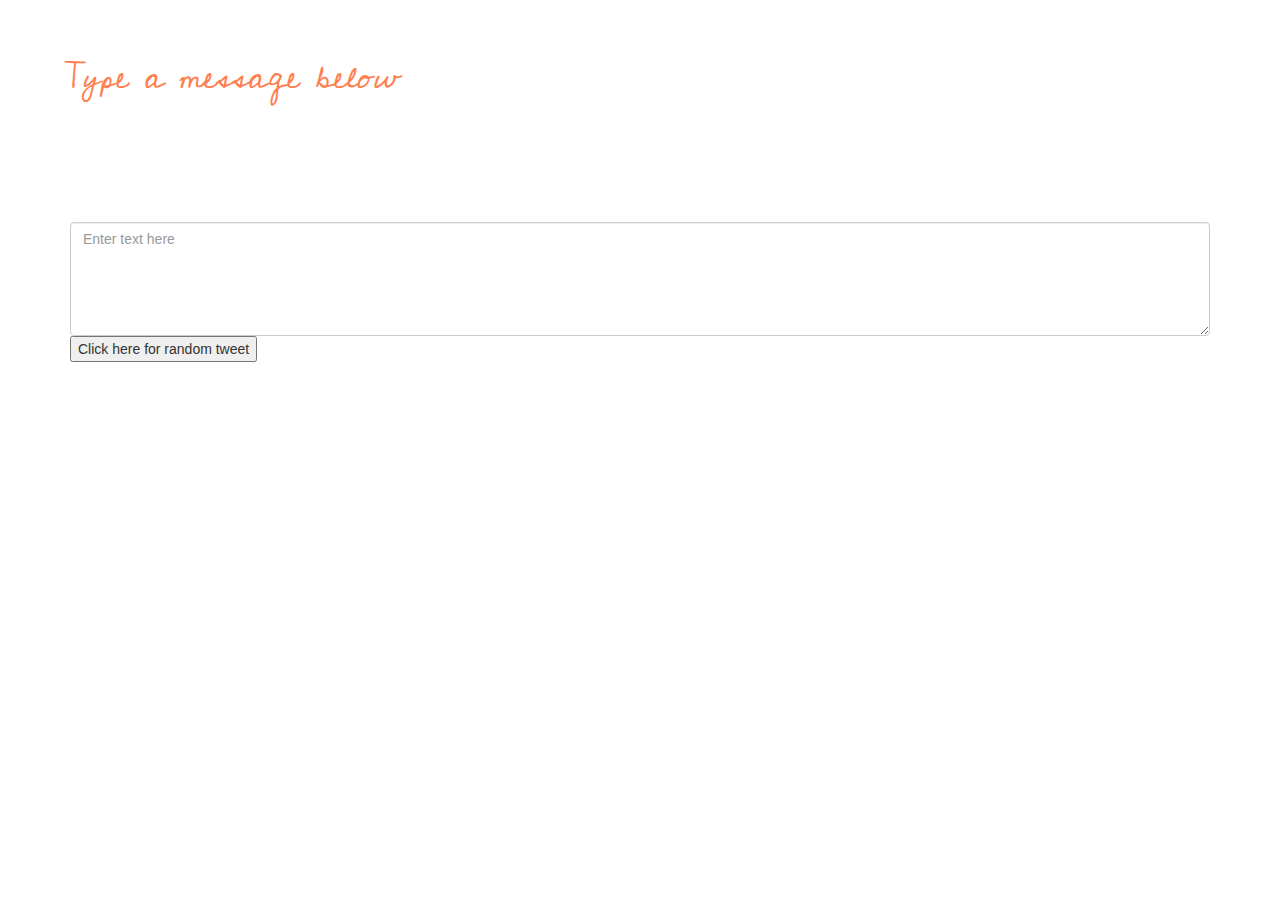
<file: searchBar.html>
<!DOCTYPE html>
<html>
  <head>
    <title>Char Count Helper</title>
    <link href="https://maxcdn.bootstrapcdn.com/bootstrap/3.3.5/css/bootstrap.min.css" rel="stylesheet">
    <script src="https://ajax.googleapis.com/ajax/libs/jquery/2.1.4/jquery.min.js"></script>
    <link href='https://fonts.googleapis.com/css?family=Cedarville+Cursive' rel='stylesheet' type='text/css'>
    <link rel="stylesheet" href="searchBar.css">
    <script src="searchBar.js"></script>

  </head>
  <body>
    <h1>Type a message below</h1>

    <div class='container'>
      <div style='margin-top:10%;'>
        <textarea class='input-box form-control' rows='5' placeholder='Enter text here'></textarea>
        <div class='char-count'></div>
        <div class='response'></div>
        <button id="tweetButton">Click here for random tweet</button>
        <div id="randomTweet"> </div>

      </div>
    </div>

  </body>
</html>
</file>
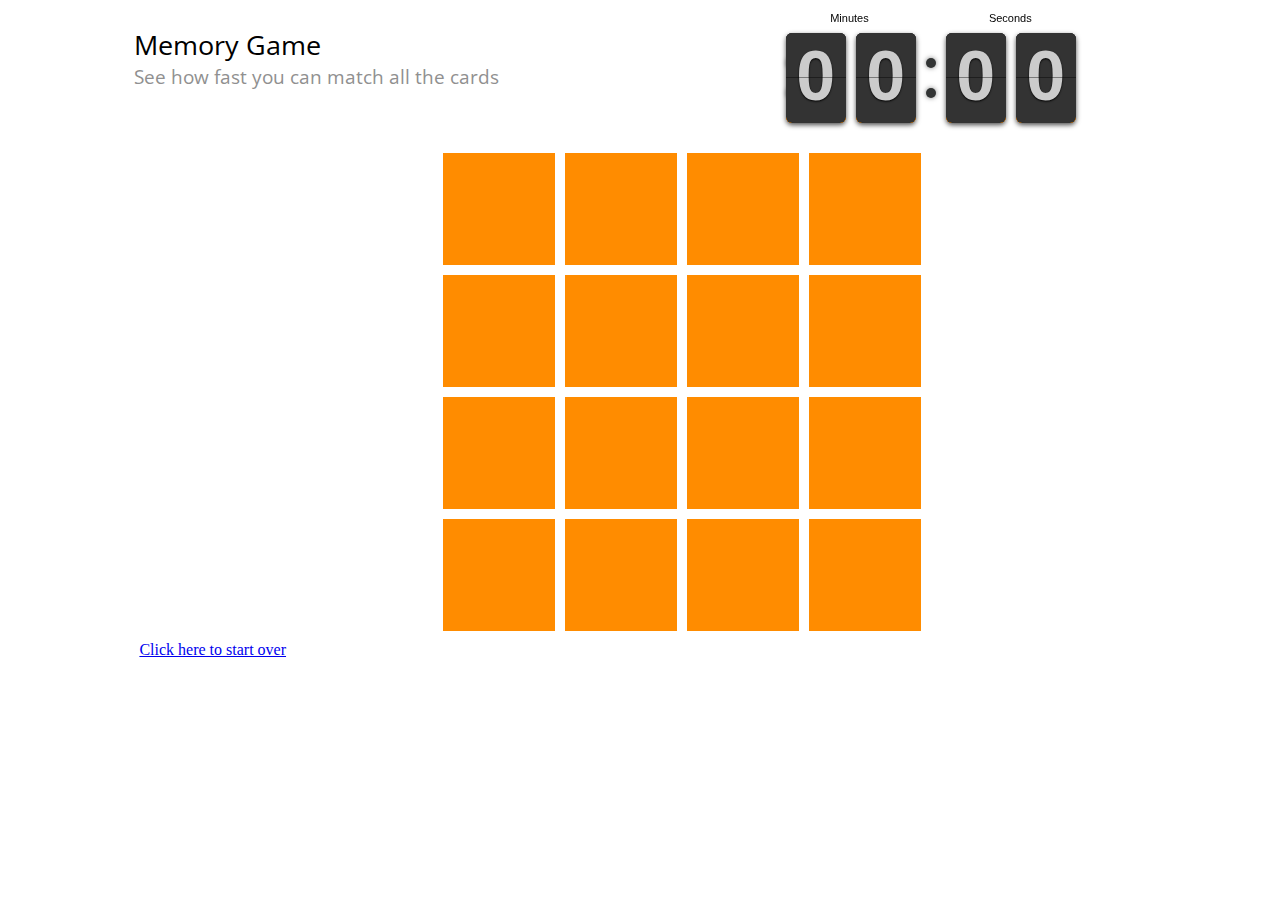
<file: testgame.html>
<!DOCTYPE html>
<html>
  <head>
    <title>Memory Game</title>
    <script src="http://ajax.googleapis.com/ajax/libs/jquery/1.9.1/jquery.min.js"></script>
    <link href='https://fonts.googleapis.com/css?family=Open+Sans' rel='stylesheet' type='text/css'>
    <link rel="stylesheet" href="flipclock/flipclock.css">
    <style type='text/css'>

      .gameWrapper{
        width:80%;
        margin:0 auto;
        background-color:white;

      }

      #headline{
        width:60%;
        display:inline-block;
        float:left;
        margin:0 auto;
        padding:0px;
/*        background-color: yellow;*/
      }

      #timerClock{
        width:35%;
        margin-top:2%;
        margin-bottom:2%;
        display:inline-block;
        float:right;
        padding:0px;
/*        background-color: green;*/
      }

      #memoryGame{
        font-family: 'Open Sans', sans-serif;
        font-size: 1.7em;
        padding:0px;
        margin-top:3%;
      }

      #byline{
        font-family: 'Open Sans', sans-serif;
        font-size: 1.2em;   
        margin-bottom: 5%;
        color:    #909090;
        padding:0px;   
      }

      .card{
        width:100px;
        height:100px;
        float:left;
        margin:5px;
        color:  #FF8C00;
        padding:5px;
        border:solid 1px #FF8C00;
      }

      #PlayfieldWrapper{
        width:100%;
        float:left;
        display:inline-block;
      }

      #Playfield{
        width: 600px;
        margin-left: 30%
      }
      
      .down{
        background: #FF8C00;
      }
      
      .clear{
        clear:both;
      }
      
      p {
        margin:0; 
        padding: 5px 15px 0 5px;
      }
      
      #playerInfo{
        padding:15px 0 35px 0;
      }
			
      #player1 p, #player2 p{
        float:left;
      }
      
      .active{
        background: yellow;
      }

      #cardimage{
        width:100px;
        height:100px;
      }



/*=========face up and card matched images======== */
/*      san francisco */
      #one.up{
        background: url('http://images.wildtangent.com/mysterypistoleninsanfrancisco/big_icon.jpg');
        background-size: 120px 120px;
      }
      #one.matched{
        background: url('http://images.wildtangent.com/mysterypistoleninsanfrancisco/big_icon.jpg');
        background-size: 120px 120px;
      }

/*paris*/
      #two.up{
        background: url('https://static-s.aa-cdn.net/img/ios/916150096/c44aa1fe5a1f1b6b32e44eaa62554a9e?v=1');
        background-size: 120px 120px;
      }
      #two.matched{
        background: url('https://static-s.aa-cdn.net/img/ios/916150096/c44aa1fe5a1f1b6b32e44eaa62554a9e?v=1');
        background-size: 120px 120px;
      }
      
/*london*/
      #three.up{
        background: url('http://event.6sans.no/wp-content/uploads/2014/03/London.jpg');
        background-size: 120px 120px;
      }
      #three.matched{
        background: url('http://event.6sans.no/wp-content/uploads/2014/03/London.jpg');
        background-size: 120px 120px;
      }

/*tokyo*/
      #four.up{
        background: url('https://noramennolife.files.wordpress.com/2014/05/223.jpg');
        background-size: 120px 120px;
      }
      #four.matched{
        background: url('https://noramennolife.files.wordpress.com/2014/05/223.jpg');
        background-size: 120px 120px;
      }

/*rome*/
      #five.up{
        background: url('http://media-cdn.tripadvisor.com/media/photo-s/01/95/19/7e/rome.jpg');
        background-size: 120px 120px;
      }
      #five.matched{
        background: url('http://media-cdn.tripadvisor.com/media/photo-s/01/95/19/7e/rome.jpg');
        background-size: 120px 120px;
      }

/*sydney    */  
      #six.up{
        background: url('http://www.atravelbook.com/wp-content/uploads/2012/11/Sydney-Opera-House.jpg');
        background-size: 120px 120px;
      }
      #six.matched{
        background: url('http://www.atravelbook.com/wp-content/uploads/2012/11/Sydney-Opera-House.jpg');
        background-size: 120px 120px;
      }

/*seattle  */    
      #seven.up{
        background: url('http://images1.fanpop.com/images/photos/2200000/Seattle-Wallpaper-seattle-2232631-1024-768.jpg');
        background-size: 120px 120px;
      }
      #seven.matched{
        background: url('http://images1.fanpop.com/images/photos/2200000/Seattle-Wallpaper-seattle-2232631-1024-768.jpg');
        background-size: 120px 120px;
      }

/*New york City  */     
      #eight.up{
        background: url('http://www.filmsofcrawford.com/sitebuildercontent/sitebuilderpictures/skyline.jpg');
        background-size: 120px 120px;
      }
      #eight.matched{
        background: url('http://www.filmsofcrawford.com/sitebuildercontent/sitebuilderpictures/skyline.jpg');
        background-size: 120px 120px;
      }
/*================CSS End====================*/




    </style>
  </head>
  
  <body>
  <div class="gameWrapper">
    <div id="header">
      <div id="headline">
        <p id="memoryGame">Memory Game</p>
        <p id= "byline">See how fast you can match all the cards</p>
      </div>
      <div class="your-clock" id="timerClock"></div>
    </div>
    <div id="PlayfieldWrapper">
    <div id="Playfield">
      <div class="card down one clockclick" data-face="1" id="one"></div> 
      <div class="card down two clockclick" data-face="2" id="two"></div>
      <div class="card down three clockclick" data-face="3" id="three"></div>
      <div class="card down four clockclick" data-face="4" id="four"></div>
      <div class="card down five clockclick" data-face="5" id="five"></div>
      <div class="card down six clockclick" data-face="6" id="six"></div>
      <div class="card down seven clockclick" data-face="7" id="seven"></div>
      <div class="card down eight clockclick" data-face="8" id="eight"></div>
<!--       <div class="card down nine" data-face="9"></div>
      <div class="card down ten" data-face="10"></div>
      <div class="card down eleven" data-face="11"></div>
      <div class="card down twelve" data-face="12"></div> -->
      <div class="card down one clockclick" data-face="1" id="one"></div> 
      <div class="card down two clockclick" data-face="2" id="two"></div>
      <div class="card down three clockclick" data-face="3" id="three"></div>
      <div class="card down four clockclick" data-face="4" id="four"></div>
      <div class="card down five clockclick" data-face="5" id="five"></div>
      <div class="card down six clockclick" data-face="6" id="six"></div>
      <div class="card down seven clockclick" data-face="7" id="seven"></div>
      <div class="card down eight clockclick" data-face="8" id="eight"></div>
<!--       <div class="card down nine" data-face="9"></div>
      <div class="card down ten" data-face="10"></div>
      <div class="card down eleven" data-face="11"></div>
      <div class="card down twelve" data-face="12"></div> -->
    </div>
    </div>
    
<!--     <div id="playerInfo" class="clear">
      <div id="player1">
        <p><strong>Player 1:</strong></p>
        <p>Turns Taken: <span class="noTurns">0</span></p>
        <p>Pairs matched: <span class="noPairs">0</span></p>
      </div>
      
      <div id="player2" class="clear">
        <p><strong>Player 2:</strong></p>
        <p>Turns Taken: <span class="noTurns">0</span></p>
        <p>Pairs matched: <span class="noPairs">0</span></p>
      </div> -->
      <p class="clear"><a href="#" id="reset">Click here to start over</a></p>
    </div>
    

    <script src="flipclock/flipclock.min.js"></script>
    <script type="text/javascript">
    $(document).ready(function(){


      // var clock = $('.your-clock').FlipClock(0, {
      //   clockFace: 'MinuteCounter',
      //   autoStart: false  
      // });

      // $('.clockclick').one("click", function(){
      //   clock.start();
      // });

      function twoCardsFaceUp(){
        return $(".up").length == 2;
      }
      
      function cardsMatch(){
        return $(".up:eq(0)").text() == $(".up:eq(1)").text();
      }
      
      function markCardsAsMatched(){
        $(".up").each(function(){
          $(this).addClass("matched").removeClass("up").off("click");
        });
      }
      
      // function updateScore(player){
      //   var el = $(player).find(".noPairs");
      //   var p = Number(el.text());
      //   el.text(p+1);
      // }
      
      function allCardsMatched(){
        return ($(".matched").length == 24)
      }
      
      function flipCardsBackOver(){
        setTimeout(function(){
          $(".up").each(function(){
            $(this).addClass("down").removeClass("up");
          });
        }, 1000);
      }
      
      function shuffle(cards){
        // Uses Fisher&#8211;Yates shuffle
        // See http://en.wikipedia.org/wiki/Fisher-Yates_shuffle
        var i = cards.length, j, tempi, tempj;
        if ( i == 0 ) return false;
        while ( --i ) {
          j = Math.floor( Math.random() * ( i + 1 ) );
          tempi = cards[i];
          tempj = cards[j];
          cards[i] = tempj;
          cards[j] = tempi;
        }
        return cards;
      }
      
      // function highlightCurrentPlayer(player){
      //   $("#playerInfo p").each(function(){
      //     if ($(this).hasClass("active")){
      //       $(this).removeClass("active");
      //     }
      //   });
      //   $(player).find("p").first().addClass("active");
      // }
      
      function incrementTurns(player){
        var el = $(player).find(".noTurns");
        var t = Number(el.text());
        el.text(t+1);
      }
      
      // function updateCurrentPlayer(player){
      //   currentPlayer = (currentPlayer.match(/1/))? "#player2" : "#player1"
      // }
      
      // function winner(){
      //   var playerOnePoints = Number($("#player1").find(".noPairs").text());
      //   var playerTwoPoints = Number($("#player2").find(".noPairs").text());
      //   if (playerOnePoints > playerTwoPoints){
      //     return "Player one won!";
      //   } else if (playerOnePoints < playerTwoPoints){
      //     return "Player two won!";
      //   } else {
      //     return "An honourable draw!";
      //   }
      // }
      
      // Shuffle cards
      var cards = $(".card");
      cards.remove();
      cards = shuffle(cards);
      cards.appendTo($("#Playfield"));
      
      // Main Loop
      $('.card').on("click", function(){
        if ($(".up").length == 2){
          return false;
        }
  
        $(this).removeClass("down").addClass("up");
        
        if (twoCardsFaceUp()){
          incrementTurns(currentPlayer);
          if (cardsMatch()){
            markCardsAsMatched();
            updateScore(currentPlayer);
            if (allCardsMatched()){
              alert(winner());
            }
          }else{
            flipCardsBackOver();
            updateCurrentPlayer(currentPlayer);
            setTimeout(function(){highlightCurrentPlayer(currentPlayer)}, 1000);
          }
        }
      });

      var clock = $('.your-clock').FlipClock(0, {
        clockFace: 'MinuteCounter',
        autoStart: false  
      });
      
      $("#reset").click(function(){
        location.reload();
      });
      
      $(".card").each(function(){
        var num = $(this).data("face");
        $(this).text(num);
      });
      
      var currentPlayer = "#player1";
      highlightCurrentPlayer(currentPlayer);

      // var clock = $('.your-clock').FlipClock(0, {
      //   clockFace: 'MinuteCounter',
      //   autoStart: false  
      // });

      // $('.clockclick').one("click", function(){
      //   clock.start();
      // });

      });
    </script>
    
    
  </body>
</html>
</file>
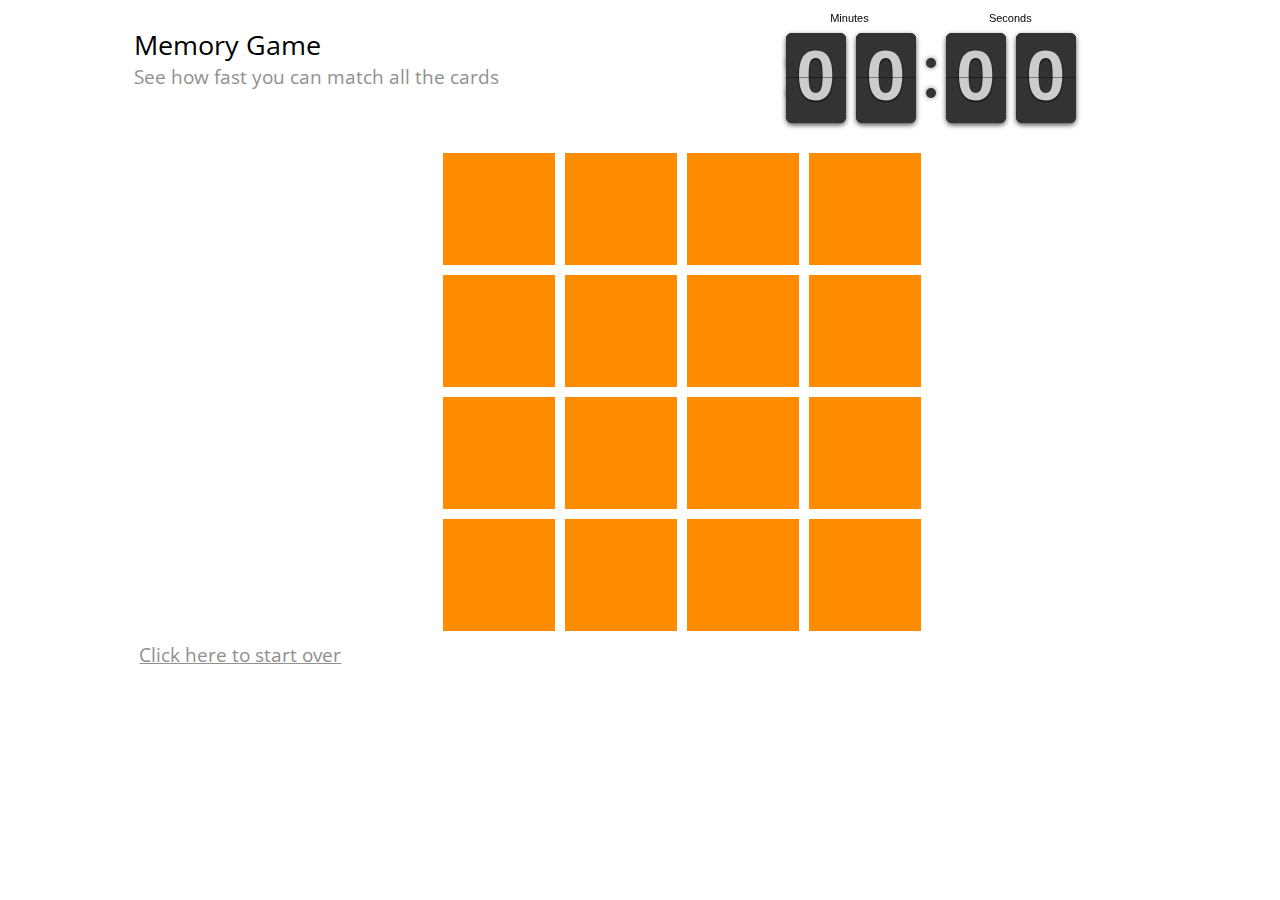
<file: testgame2.html>
<!DOCTYPE html>
<html>
  <head>
    <title>Memory Game</title>
    <link href='https://fonts.googleapis.com/css?family=Open+Sans' rel='stylesheet' type='text/css'>
    <link rel="stylesheet" href="testgame2.css" />
    <link rel="stylesheet" href="flipclock/flipclock.css" />
    <script src="http://ajax.googleapis.com/ajax/libs/jquery/1.9.1/jquery.min.js"></script>
    <script type="text/javascript" src="flipclock/flipclock.min.js"></script>
    <script type="text/javascript" src="testgame2.js"></script>
  </head>
  
  <body>
  <div class="gameWrapper">
    <div id="header">
      <div id="headline">
        <p id="memoryGame">Memory Game</p>
        <p id= "byline">See how fast you can match all the cards</p>
      </div>
      <div class="your-clock" id="timerClock"></div>
    </div>
    <div id="PlayfieldWrapper">
    <div id="Playfield">
      <div class="card downcard one" data-face="1" id="one"></div> 
      <div class="card downcard two" data-face="2" id="two"></div>
      <div class="card downcard three" data-face="3" id="three"></div>
      <div class="card downcard four" data-face="4" id="four"></div>
      <div class="card downcard five" data-face="5" id="five"></div>
      <div class="card downcard six" data-face="6" id="six"></div>
      <div class="card downcard seven" data-face="7" id="seven"></div>
      <div class="card downcard eight" data-face="8" id="eight"></div>
      
      <div class="card downcard one" data-face="1" id="one"></div> 
      <div class="card downcard two" data-face="2" id="two"></div>
      <div class="card downcard three" data-face="3" id="three"></div>
      <div class="card downcard four" data-face="4" id="four"></div>
      <div class="card downcard five" data-face="5" id="five"></div>
      <div class="card downcard six" data-face="6" id="six"></div>
      <div class="card downcard seven" data-face="7" id="seven"></div>
      <div class="card downcard eight" data-face="8" id="eight"></div>

    </div>
    </div>
    <div class="PlayfieldWrapper">
      <p id="winText"></p>
      <p class="clear" id="resetText"><a href="#" id="reset">Click here to start over</a></p>
    </div>
    </div>

  </body>
</html>
</file>
<file: searchBar.css>
h1{
	font-family: 'Cedarville Cursive', cursive;
	color: 	#FF7F50;
	padding-left: 5%;
	padding-top: 3%;
}

body {
/*	background-color: #FF9933;*/
}
</file>
<file: testgame2.css>
.gameWrapper{
        width:80%;
        margin:0 auto;
        background-color:white;

      }

      #headline{
        width:60%;
        display:inline-block;
        float:left;
        margin:0 auto;
        padding:0px;
/*        background-color: yellow;*/
      }

      #timerClock{
        width:35%;
        margin-top:2%;
        margin-bottom:2%;
        display:inline-block;
        float:right;
        padding:0px;
/*        background-color: green;*/
      }

      #memoryGame{
        font-family: 'Open Sans', sans-serif;
        font-size: 1.7em;
        padding:0px;
        margin-top:3%;
      }

      #byline{
        font-family: 'Open Sans', sans-serif;
        font-size: 1.2em;   
        margin-bottom: 5%;
        color:    #909090;
        padding:0px;   
      }

      .card{
        width:100px;
        height:100px;
        float:left;
        margin:5px;
        color:  #FF8C00;
        padding:5px;
        border:solid 1px #FF8C00;
      }

      #PlayfieldWrapper{
        width:100%;
        float:left;
        display:inline-block;
      }

      #Playfield{
        width: 600px;
        margin-left: 30%
      }
      
      .downcard{
        background: #FF8C00;
      }
      
      .clear{
        clear:both;
      }

      #winText{
        font-family: 'Open Sans', sans-serif;
        font-size: 1.2em; 
        color: #909090; 
        font-weight:bold;
      }

      #resetText{
        font-family: 'Open Sans', sans-serif;
        font-size: 1.2em; 
        color: #909090; 
      }

      #reset{
        text-decoration:underline;
        color: #909090;
      }
      
      p {
        margin:0; 
        padding: 5px 15px 0 5px;
      }

      #cardimage{
        width:100px;
        height:100px;
      }



/*=========face up and card matched images======== */
/*San Francisco */
      #one.upcard{
        background: url('http://images.wildtangent.com/mysterypistoleninsanfrancisco/big_icon.jpg');
        background-size: 120px 120px;
      }
      #one.matched{
        background: url('http://images.wildtangent.com/mysterypistoleninsanfrancisco/big_icon.jpg');
        background-size: 120px 120px;
      }

/*Paris*/
      #two.upcard{
        background: url('https://static-s.aa-cdn.net/img/ios/916150096/c44aa1fe5a1f1b6b32e44eaa62554a9e?v=1');
        background-size: 120px 120px;
      }
      #two.matched{
        background: url('https://static-s.aa-cdn.net/img/ios/916150096/c44aa1fe5a1f1b6b32e44eaa62554a9e?v=1');
        background-size: 120px 120px;
      }
      
/*London*/
      #three.upcard{
        background: url('http://event.6sans.no/wp-content/uploads/2014/03/London.jpg');
        background-size: 120px 120px;
      }
      #three.matched{
        background: url('http://event.6sans.no/wp-content/uploads/2014/03/London.jpg');
        background-size: 120px 120px;
      }

/*Tokyo*/
      #four.upcard{
        background: url('https://noramennolife.files.wordpress.com/2014/05/223.jpg');
        background-size: 120px 120px;
      }
      #four.matched{
        background: url('https://noramennolife.files.wordpress.com/2014/05/223.jpg');
        background-size: 120px 120px;
      }

/*Rome*/
      #five.upcard{
        background: url('http://media-cdn.tripadvisor.com/media/photo-s/01/95/19/7e/rome.jpg');
        background-size: 120px 120px;
      }
      #five.matched{
        background: url('http://media-cdn.tripadvisor.com/media/photo-s/01/95/19/7e/rome.jpg');
        background-size: 120px 120px;
      }

/*Sydney*/  
      #six.upcard{
        background: url('http://www.atravelbook.com/wp-content/uploads/2012/11/Sydney-Opera-House.jpg');
        background-size: 120px 120px;
      }
      #six.matched{
        background: url('http://www.atravelbook.com/wp-content/uploads/2012/11/Sydney-Opera-House.jpg');
        background-size: 120px 120px;
      }

/*Seattle*/    
      #seven.upcard{
        background: url('http://images1.fanpop.com/images/photos/2200000/Seattle-Wallpaper-seattle-2232631-1024-768.jpg');
        background-size: 120px 120px;
      }
      #seven.matched{
        background: url('http://images1.fanpop.com/images/photos/2200000/Seattle-Wallpaper-seattle-2232631-1024-768.jpg');
        background-size: 120px 120px;
      }

/*New york City*/     
      #eight.upcard{
        background: url('http://www.filmsofcrawford.com/sitebuildercontent/sitebuilderpictures/skyline.jpg');
        background-size: 120px 120px;
      }
      #eight.matched{
        background: url('http://www.filmsofcrawford.com/sitebuildercontent/sitebuilderpictures/skyline.jpg');
        background-size: 120px 120px;
      }

/*================CSS End====================*/
</file>
<file: flipclock/flipclock.css>
/* Get the bourbon mixin from http://bourbon.io */
/* Reset */
.flip-clock-wrapper * {
    -webkit-box-sizing: border-box;
    -moz-box-sizing: border-box;
    -ms-box-sizing: border-box;
    -o-box-sizing: border-box;
    box-sizing: border-box;
    -webkit-backface-visibility: hidden;
    -moz-backface-visibility: hidden;
    -ms-backface-visibility: hidden;
    -o-backface-visibility: hidden;
    backface-visibility: hidden;
}

.flip-clock-wrapper a {
  cursor: pointer;
  text-decoration: none;
  color: #ccc; }

.flip-clock-wrapper a:hover {
  color: #fff; }

.flip-clock-wrapper ul {
  list-style: none; }

.flip-clock-wrapper.clearfix:before,
.flip-clock-wrapper.clearfix:after {
  content: " ";
  display: table; }

.flip-clock-wrapper.clearfix:after {
  clear: both; }

.flip-clock-wrapper.clearfix {
  *zoom: 1; }

/* Main */
.flip-clock-wrapper {
  font: normal 11px "Helvetica Neue", Helvetica, sans-serif;
  -webkit-user-select: none; }

.flip-clock-meridium {
  background: none !important;
  box-shadow: 0 0 0 !important;
  font-size: 36px !important; }

.flip-clock-meridium a { color: #313333; }

.flip-clock-wrapper {
  text-align: center;
  position: relative;
  width: 100%;
  margin: 1em;
}

.flip-clock-wrapper:before,
.flip-clock-wrapper:after {
    content: " "; /* 1 */
    display: table; /* 2 */
}
.flip-clock-wrapper:after {
    clear: both;
}

/* Skeleton */
.flip-clock-wrapper ul {
  position: relative;
  float: left;
  margin: 5px;
  width: 60px;
  height: 90px;
  font-size: 80px;
  font-weight: bold;
  line-height: 87px;
  border-radius: 6px;
  background: #000;
}

.flip-clock-wrapper ul li {
  z-index: 1;
  position: absolute;
  left: 0;
  top: 0;
  width: 100%;
  height: 100%;
  line-height: 87px;
  text-decoration: none !important;
}

.flip-clock-wrapper ul li:first-child {
  z-index: 2; }

.flip-clock-wrapper ul li a {
  display: block;
  height: 100%;
  -webkit-perspective: 200px;
  -moz-perspective: 200px;
  perspective: 200px;
  margin: 0 !important;
  overflow: visible !important;
  cursor: default !important; }

.flip-clock-wrapper ul li a div {
  z-index: 1;
  position: absolute;
  left: 0;
  width: 100%;
  height: 50%;
  font-size: 80px;
  overflow: hidden; 
  outline: 1px solid transparent; }

.flip-clock-wrapper ul li a div .shadow {
  position: absolute;
  width: 100%;
  height: 100%;
  z-index: 2; }

.flip-clock-wrapper ul li a div.up {
  -webkit-transform-origin: 50% 100%;
  -moz-transform-origin: 50% 100%;
  -ms-transform-origin: 50% 100%;
  -o-transform-origin: 50% 100%;
  transform-origin: 50% 100%;
  top: 0; }

.flip-clock-wrapper ul li a div.up:after {
  content: "";
  position: absolute;
  top: 44px;
  left: 0;
  z-index: 5;
  width: 100%;
  height: 3px;
  background-color: #000;
  background-color: rgba(0, 0, 0, 0.4); }

.flip-clock-wrapper ul li a div.down {
  -webkit-transform-origin: 50% 0;
  -moz-transform-origin: 50% 0;
  -ms-transform-origin: 50% 0;
  -o-transform-origin: 50% 0;
  transform-origin: 50% 0;
  bottom: 0;
  border-bottom-left-radius: 6px;
  border-bottom-right-radius: 6px;
}

.flip-clock-wrapper ul li a div div.inn {
  position: absolute;
  left: 0;
  z-index: 1;
  width: 100%;
  height: 200%;
  color: #ccc;
  text-shadow: 0 1px 2px #000;
  text-align: center;
  background-color: #333;
  border-radius: 6px;
  font-size: 70px; }

.flip-clock-wrapper ul li a div.up div.inn {
  top: 0; }

.flip-clock-wrapper ul li a div.down div.inn {
  bottom: 0; }

/* PLAY */
.flip-clock-wrapper ul.play li.flip-clock-before {
  z-index: 3; }

.flip-clock-wrapper .flip {   box-shadow: 0 2px 5px rgba(0, 0, 0, 0.7); }

.flip-clock-wrapper ul.play li.flip-clock-active {
  -webkit-animation: asd 0.5s 0.5s linear both;
  -moz-animation: asd 0.5s 0.5s linear both;
  animation: asd 0.5s 0.5s linear both;
  z-index: 5; }

.flip-clock-divider {
  float: left;
  display: inline-block;
  position: relative;
  width: 20px;
  height: 100px; }

.flip-clock-divider:first-child {
  width: 0; }

.flip-clock-dot {
  display: block;
  background: #323434;
  width: 10px;
  height: 10px;
  position: absolute;
  border-radius: 50%;
  box-shadow: 0 0 5px rgba(0, 0, 0, 0.5);
  left: 5px; }

.flip-clock-divider .flip-clock-label {
  position: absolute;
  top: -1.5em;
  right: -86px;
  color: black;
  text-shadow: none; }

.flip-clock-divider.minutes .flip-clock-label {
  right: -88px; }

.flip-clock-divider.seconds .flip-clock-label {
  right: -91px; }

.flip-clock-dot.top {
  top: 30px; }

.flip-clock-dot.bottom {
  bottom: 30px; }

@-webkit-keyframes asd {
  0% {
    z-index: 2; }

  20% {
    z-index: 4; }

  100% {
    z-index: 4; } }

@-moz-keyframes asd {
  0% {
    z-index: 2; }

  20% {
    z-index: 4; }

  100% {
    z-index: 4; } }

@-o-keyframes asd {
  0% {
    z-index: 2; }

  20% {
    z-index: 4; }

  100% {
    z-index: 4; } }

@keyframes asd {
  0% {
    z-index: 2; }

  20% {
    z-index: 4; }

  100% {
    z-index: 4; } }

.flip-clock-wrapper ul.play li.flip-clock-active .down {
  z-index: 2;
  -webkit-animation: turn 0.5s 0.5s linear both;
  -moz-animation: turn 0.5s 0.5s linear both;
  animation: turn 0.5s 0.5s linear both; }

@-webkit-keyframes turn {
  0% {
    -webkit-transform: rotateX(90deg); }

  100% {
    -webkit-transform: rotateX(0deg); } }

@-moz-keyframes turn {
  0% {
    -moz-transform: rotateX(90deg); }

  100% {
    -moz-transform: rotateX(0deg); } }

@-o-keyframes turn {
  0% {
    -o-transform: rotateX(90deg); }

  100% {
    -o-transform: rotateX(0deg); } }

@keyframes turn {
  0% {
    transform: rotateX(90deg); }

  100% {
    transform: rotateX(0deg); } }

.flip-clock-wrapper ul.play li.flip-clock-before .up {
  z-index: 2;
  -webkit-animation: turn2 0.5s linear both;
  -moz-animation: turn2 0.5s linear both;
  animation: turn2 0.5s linear both; }

@-webkit-keyframes turn2 {
  0% {
    -webkit-transform: rotateX(0deg); }

  100% {
    -webkit-transform: rotateX(-90deg); } }

@-moz-keyframes turn2 {
  0% {
    -moz-transform: rotateX(0deg); }

  100% {
    -moz-transform: rotateX(-90deg); } }

@-o-keyframes turn2 {
  0% {
    -o-transform: rotateX(0deg); }

  100% {
    -o-transform: rotateX(-90deg); } }

@keyframes turn2 {
  0% {
    transform: rotateX(0deg); }

  100% {
    transform: rotateX(-90deg); } }

.flip-clock-wrapper ul li.flip-clock-active {
  z-index: 3; }

/* SHADOW */
.flip-clock-wrapper ul.play li.flip-clock-before .up .shadow {
  background: -moz-linear-gradient(top, rgba(0, 0, 0, 0.1) 0%, black 100%);
  background: -webkit-gradient(linear, left top, left bottom, color-stop(0%, rgba(0, 0, 0, 0.1)), color-stop(100%, black));
  background: linear, top, rgba(0, 0, 0, 0.1) 0%, black 100%;
  background: -o-linear-gradient(top, rgba(0, 0, 0, 0.1) 0%, black 100%);
  background: -ms-linear-gradient(top, rgba(0, 0, 0, 0.1) 0%, black 100%);
  background: linear, to bottom, rgba(0, 0, 0, 0.1) 0%, black 100%;
  -webkit-animation: show 0.5s linear both;
  -moz-animation: show 0.5s linear both;
  animation: show 0.5s linear both; }

.flip-clock-wrapper ul.play li.flip-clock-active .up .shadow {
  background: -moz-linear-gradient(top, rgba(0, 0, 0, 0.1) 0%, black 100%);
  background: -webkit-gradient(linear, left top, left bottom, color-stop(0%, rgba(0, 0, 0, 0.1)), color-stop(100%, black));
  background: linear, top, rgba(0, 0, 0, 0.1) 0%, black 100%;
  background: -o-linear-gradient(top, rgba(0, 0, 0, 0.1) 0%, black 100%);
  background: -ms-linear-gradient(top, rgba(0, 0, 0, 0.1) 0%, black 100%);
  background: linear, to bottom, rgba(0, 0, 0, 0.1) 0%, black 100%;
  -webkit-animation: hide 0.5s 0.3s linear both;
  -moz-animation: hide 0.5s 0.3s linear both;
  animation: hide 0.5s 0.3s linear both; }

/*DOWN*/
.flip-clock-wrapper ul.play li.flip-clock-before .down .shadow {
  background: -moz-linear-gradient(top, black 0%, rgba(0, 0, 0, 0.1) 100%);
  background: -webkit-gradient(linear, left top, left bottom, color-stop(0%, black), color-stop(100%, rgba(0, 0, 0, 0.1)));
  background: linear, top, black 0%, rgba(0, 0, 0, 0.1) 100%;
  background: -o-linear-gradient(top, black 0%, rgba(0, 0, 0, 0.1) 100%);
  background: -ms-linear-gradient(top, black 0%, rgba(0, 0, 0, 0.1) 100%);
  background: linear, to bottom, black 0%, rgba(0, 0, 0, 0.1) 100%;
  -webkit-animation: show 0.5s linear both;
  -moz-animation: show 0.5s linear both;
  animation: show 0.5s linear both; }

.flip-clock-wrapper ul.play li.flip-clock-active .down .shadow {
  background: -moz-linear-gradient(top, black 0%, rgba(0, 0, 0, 0.1) 100%);
  background: -webkit-gradient(linear, left top, left bottom, color-stop(0%, black), color-stop(100%, rgba(0, 0, 0, 0.1)));
  background: linear, top, black 0%, rgba(0, 0, 0, 0.1) 100%;
  background: -o-linear-gradient(top, black 0%, rgba(0, 0, 0, 0.1) 100%);
  background: -ms-linear-gradient(top, black 0%, rgba(0, 0, 0, 0.1) 100%);
  background: linear, to bottom, black 0%, rgba(0, 0, 0, 0.1) 100%;
  -webkit-animation: hide 0.5s 0.3s linear both;
  -moz-animation: hide 0.5s 0.3s linear both;
  animation: hide 0.5s 0.2s linear both; }

@-webkit-keyframes show {
  0% {
    opacity: 0; }

  100% {
    opacity: 1; } }

@-moz-keyframes show {
  0% {
    opacity: 0; }

  100% {
    opacity: 1; } }

@-o-keyframes show {
  0% {
    opacity: 0; }

  100% {
    opacity: 1; } }

@keyframes show {
  0% {
    opacity: 0; }

  100% {
    opacity: 1; } }

@-webkit-keyframes hide {
  0% {
    opacity: 1; }

  100% {
    opacity: 0; } }

@-moz-keyframes hide {
  0% {
    opacity: 1; }

  100% {
    opacity: 0; } }

@-o-keyframes hide {
  0% {
    opacity: 1; }

  100% {
    opacity: 0; } }

@keyframes hide {
  0% {
    opacity: 1; }

  100% {
    opacity: 0; } }
</file>
